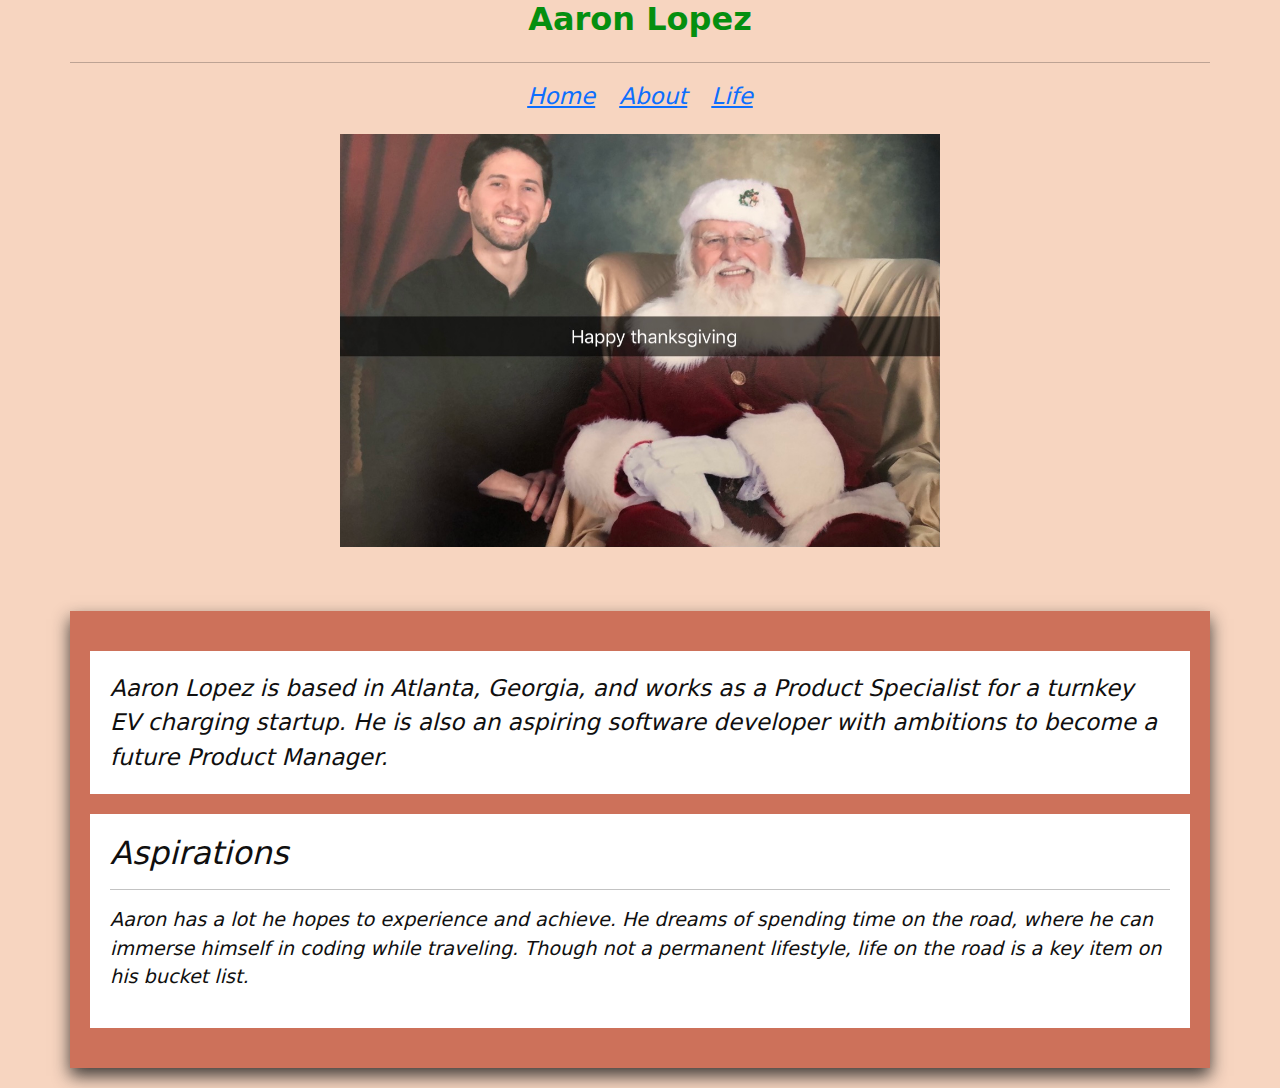
<file: index.html>
<!DOCTYPE html>
<html lang="en">

<head>
    <meta charset="UTF-8">
    <meta name="viewport" content="width=device-width, initial-scale=1.0">
    <title>My Personal Page</title>
    <script src="javascript.js"></script>
    <link href="https://cdn.jsdelivr.net/npm/bootstrap@5.3.3/dist/css/bootstrap.min.css" rel="stylesheet"
        integrity="sha384-QWTKZyjpPEjISv5WaRU9OFeRpok6YctnYmDr5pNlyT2bRjXh0JMhjY6hW+ALEwIH" crossorigin="anonymous">
    <link rel="stylesheet" href="style.css">
</head>
</body>
<h1>Aaron Lopez</h1>
<hr
<div class="container text-center">
    <div class="row">
        <div class="col">
            <a href="/">Home</a>
        </div>
        <div class="col">
            <a href="about.html">About</a>
        </div>
        <div class="col">
            <a href="portfolio.html">Life</a>
        </div>
    </div>
</div>
<!--I would like to add three words that describe me. This info will be directly below my name-->
<img src="./IMG_0030.jpg" alt="photo of aaron on the holidays" /> <br>
<section class="container background-box">
<div class="container text-box">
<div <h3>Aaron Lopez is based in Atlanta, Georgia, and works as a Product Specialist
    for a turnkey EV charging startup. He is also an aspiring software developer with ambitions to become a future
    Product Manager.</h3>
</div>
</div>
<div class="container text-box">
<h2>Aspirations</h2>
<hr>
<p>Aaron has a lot he hopes to experience and achieve. He dreams of spending time on the road, where he can immerse
    himself in coding while
    traveling.
    Though not a permanent lifestyle, life on the road is a key item on his bucket list.</p
    >
</section>
</div>
<script src="https://cdn.jsdelivr.net/npm/bootstrap@5.3.3/dist/js/bootstrap.bundle.min.js"
    integrity="sha384-YvpcrYf0tY3lHB60NNkmXc5s9fDVZLESaAA55NDzOxhy9GkcIdslK1eN7N6jIeHz"
    crossorigin="anonymous"></script>
</body>

</html>
</file>
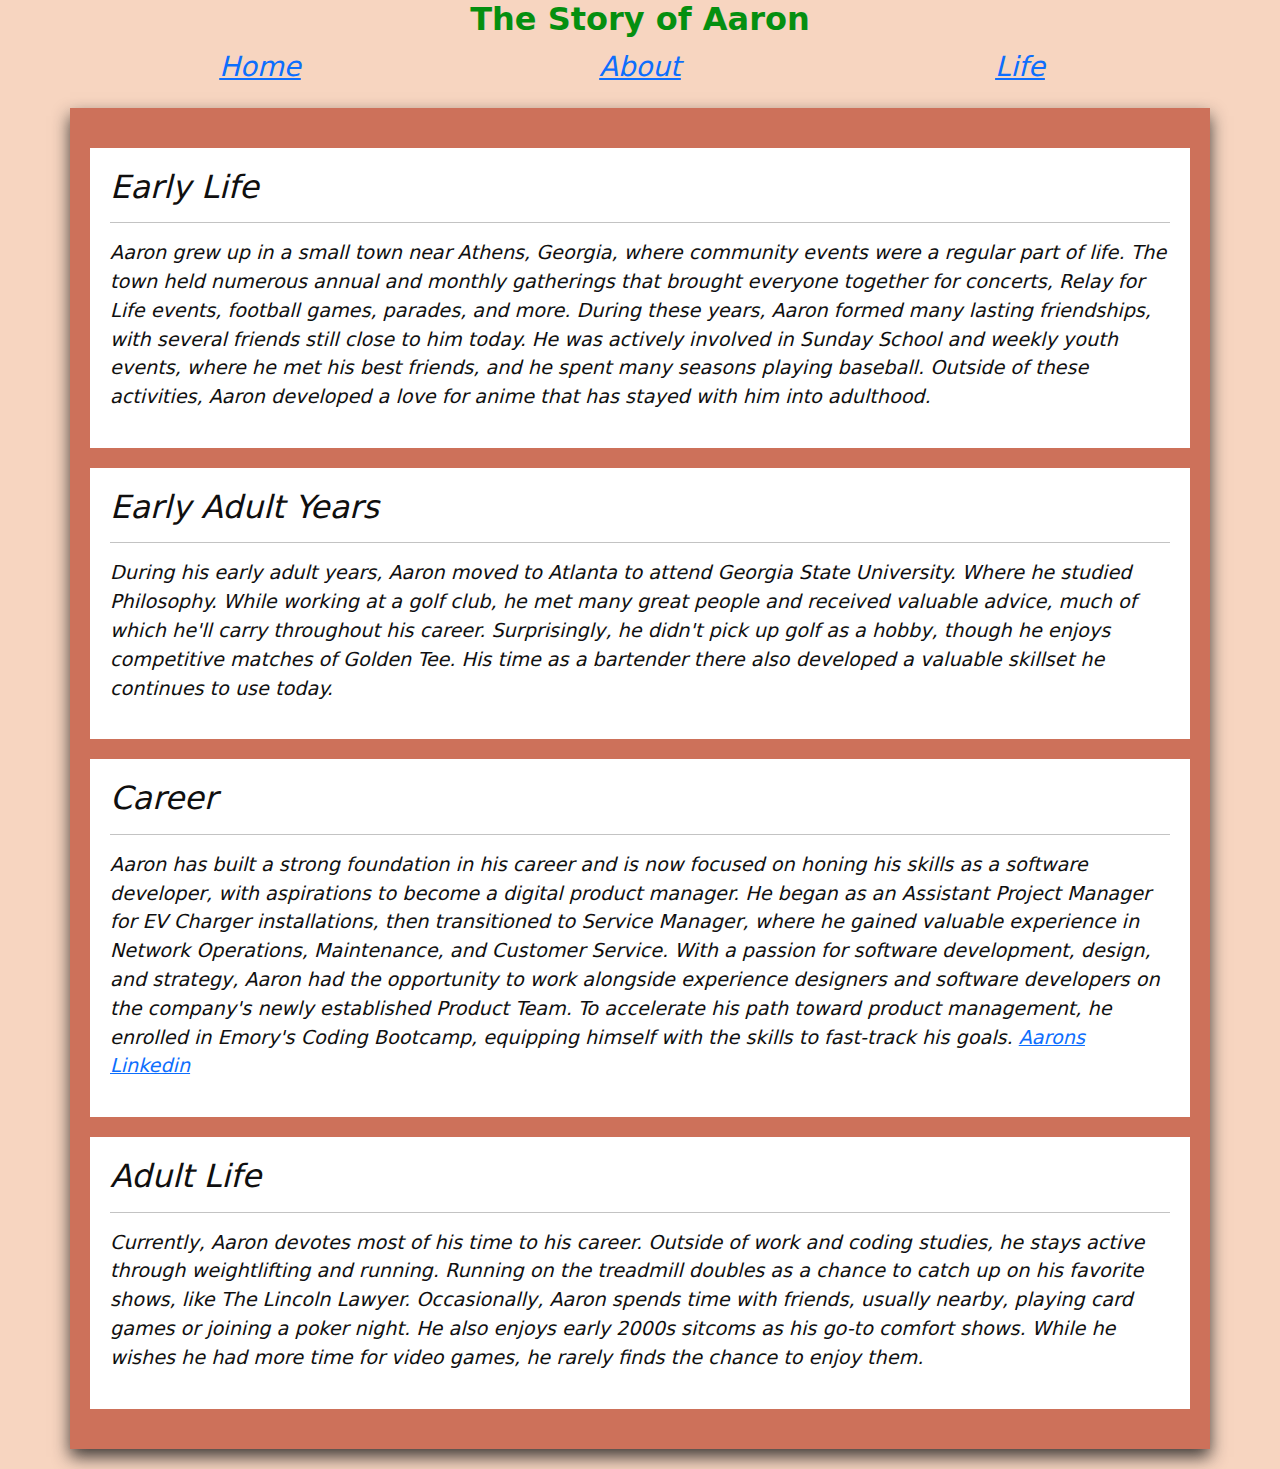
<file: portfolio.html>
<!DOCTYPE html>
<html lang="en">
  <head>
    <meta charset="UTF-8" />
    <meta name="viewport" content="width=device-width, initial-scale=1.0" />
    <title>About Aaron</title>

    <link rel="stylesheet" href="style.css" />
    <script src="javascript.js"></script>
    <link
      href="https://cdn.jsdelivr.net/npm/bootstrap@5.3.3/dist/css/bootstrap.min.css"
      rel="stylesheet"
      integrity="sha384-QWTKZyjpPEjISv5WaRU9OFeRpok6YctnYmDr5pNlyT2bRjXh0JMhjY6hW+ALEwIH"
      crossorigin="anonymous"
    />
    <link rel="stylesheet" href="style.css" />
  </head>

  <body>
    <h1>The Story of Aaron</h1>
    <div class="container text-center">
      <div class="row">
        <div class="col">
          <a href="index.html">Home</a>
        </div>
        <div class="col">
          <a href="about.html">About</a>
        </div>
        <div class="col">
          <a href="/">Life</a>
        </div>
      </div>
    </div>
    <section class="container background-box">
      <div class="container text-box">
        <h2>Early Life</h2>
        <hr />
        <p>
          Aaron grew up in a small town near Athens, Georgia, where community
          events were a regular part of life. The town held numerous annual and
          monthly gatherings that brought everyone together for concerts, Relay
          for Life events, football games, parades, and more. During these
          years, Aaron formed many lasting friendships, with several friends
          still close to him today. He was actively involved in Sunday School
          and weekly youth events, where he met his best friends, and he spent
          many seasons playing baseball. Outside of these activities, Aaron
          developed a love for anime that has stayed with him into adulthood.
        </p>
      </div>
      <div class="container text-box">
        <h2>Early Adult Years</h2>
        <hr />
        <p>
          During his early adult years, Aaron moved to Atlanta to attend Georgia
          State University. Where he studied Philosophy. While working at a golf
          club, he met many great people and received valuable advice, much of
          which he'll carry throughout his career. Surprisingly, he didn't pick
          up golf as a hobby, though he enjoys competitive matches of Golden
          Tee. His time as a bartender there also developed a valuable skillset
          he continues to use today.
        </p>
      </div>
      <div class="container text-box">
        <h2>Career</h2>
        <hr />
        <p>
          Aaron has built a strong foundation in his career and is now focused
          on honing his skills as a software developer, with aspirations to
          become a digital product manager. He began as an Assistant Project
          Manager for EV Charger installations, then transitioned to Service
          Manager, where he gained valuable experience in Network Operations,
          Maintenance, and Customer Service. With a passion for software
          development, design, and strategy, Aaron had the opportunity to work
          alongside experience designers and software developers on the
          company's newly established Product Team. To accelerate his path
          toward product management, he enrolled in Emory's Coding Bootcamp,
          equipping himself with the skills to fast-track his goals.
          <a href="https://www.linkedin.com/in/aaron-l-970743260"
            >Aarons Linkedin</a
          >
        </p>
      </div>
      <!-- Add my linkedin url-->
      <div class="container text-box">
        <h2>Adult Life</h2>
        <hr />
        <p>
          Currently, Aaron devotes most of his time to his career. Outside of
          work and coding studies, he stays active through weightlifting and
          running. Running on the treadmill doubles as a chance to catch up on
          his favorite shows, like The Lincoln Lawyer. Occasionally, Aaron
          spends time with friends, usually nearby, playing card games or
          joining a poker night. He also enjoys early 2000s sitcoms as his go-to
          comfort shows. While he wishes he had more time for video games, he
          rarely finds the chance to enjoy them.
        </p>
      </div>
    </section>
    <script
      src="https://cdn.jsdelivr.net/npm/bootstrap@5.3.3/dist/js/bootstrap.bundle.min.js"
      integrity="sha384-YvpcrYf0tY3lHB60NNkmXc5s9fDVZLESaAA55NDzOxhy9GkcIdslK1eN7N6jIeHz"
      crossorigin="anonymous"
    ></script>
  </body>
</html>
</file>
<file: style.css>
img {
  height: 20%;
  width: 50%;
  padding: 20px;
}

body {
  background-color: rgb(247, 213, 192);
  display: flex;
  justify-content: center;
  flex-direction: column;
  align-items: center;
  color: rgb(16, 15, 15);
}

h1 {
  font-weight: bold;
  color: rgb(5, 143, 16);
  font-size: 32px;
}

div {
  font-size: 120%;
  font-style: italic;
}

.text-box {
  background-color: white;
  padding: 20px;
  margin-top: 20px;
  margin-bottom: 20px;
}

.background-box {
  background-color: rgb(205, 113, 90);
  padding: 20px;
  margin: 20px;
  box-shadow: 0 0.5rem 1rem rgba(33, 33, 33, 0.85);
}
</file>
